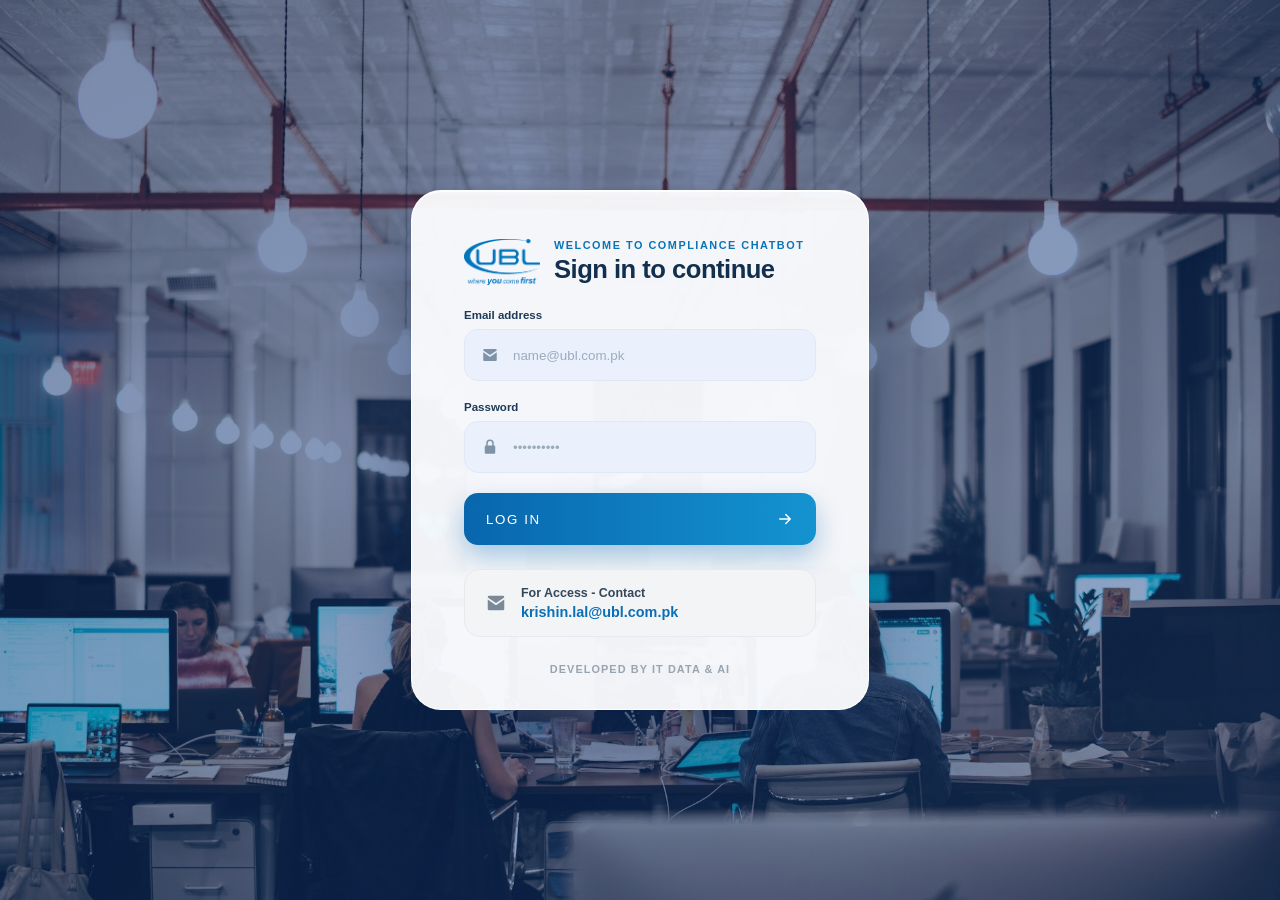
<file: index.html>
<!doctype html>
<html lang="en">
<head>
  <meta charset="utf-8">
  <meta name="viewport" content="width=device-width, initial-scale=1">
  <meta name="theme-color" content="#005aa9">
  <meta name="description" content="UBL compliance knowledge assistant">
  <title>UBL Compliance Assistant</title>
  <link rel="icon" type="image/png" href="assets/favicon.png">
  <link rel="apple-touch-icon" href="assets/favicon.png">
  <link rel="stylesheet" href="styles.css?v=8">
  <script src="config.js"></script>
  <script src="auth.js"></script>
  <script>requireSession();</script>
</head>
<body>
  <div class="aurora" aria-hidden="true"><i></i><i></i><i></i></div>

  <header class="topbar glass">
    <a class="brand" href="index.html" aria-label="UBL Compliance Assistant home">
      <img class="brand-logo" src="assets/ubl-logo.png" alt="UBL" width="56" height="34">
      <span class="brand-copy"><strong>United Bank Limited</strong><small>Compliance Assistant</small></span>
    </a>
    <div class="topbar-right">
      <span class="pilot"><i></i> Compliance knowledge base</span>
      <div class="user-chip" title="Signed in user">
        <span id="user-avatar" class="user-avatar-sm" aria-hidden="true"></span>
        <span class="user-meta">
          <small>Signed in as</small>
          <strong id="user-email"></strong>
        </span>
      </div>
      <button id="logout-button" class="logout-button" type="button" title="Log out" aria-label="Log out">
        <svg viewBox="0 0 24 24" aria-hidden="true"><path d="M9 21H5a2 2 0 0 1-2-2V5a2 2 0 0 1 2-2h4"/><path d="M16 17l5-5-5-5"/><path d="M21 12H9"/></svg>
        <span>Log out</span>
      </button>
    </div>
  </header>

  <main class="app-shell">
    <section id="welcome" class="welcome">
      <div class="welcome-icon glass" aria-hidden="true">
        <svg viewBox="0 0 32 32"><path d="M8 7.5h16v17H8zM11.5 11h9M11.5 15h9M11.5 19h5"/></svg>
      </div>
      <p class="kicker">UBL Compliance Knowledge</p>
      <h1>How can I help?</h1>
      <p>Ask a compliance question in your own words. I will review the indexed guidance and provide a structured, source-grounded response.</p>
    </section>

    <section id="conversation" class="conversation" aria-live="polite"></section>

    <section id="error-panel" class="error-card glass" hidden role="alert">
      <strong>Something went wrong</strong>
      <p id="error-message"></p>
    </section>

    <div id="thinking" class="thinking" hidden aria-live="polite">
      <span class="assistant-avatar">UBL</span>
      <div class="thinking-bubble glass"><i></i><i></i><i></i><span>Reviewing relevant guidance</span></div>
    </div>
  </main>

  <div class="composer-wrap">
    <form id="question-form" class="composer glass">
      <label class="sr-only" for="question">Ask a compliance question</label>
      <textarea id="question" name="question" rows="1" maxlength="4000" required autofocus placeholder="Ask a compliance question..."></textarea>
      <button id="ask-button" type="submit" aria-label="Send question">
        <svg viewBox="0 0 24 24" aria-hidden="true"><path d="m5 12 14-7-5.5 14-2.5-5.5z"/></svg>
      </button>
    </form>
    <p class="composer-note">Verify material compliance decisions against the cited source and applicable UBL policy.</p>
  </div>

  <template id="user-message-template">
    <article class="turn user-turn">
      <div class="user-bubble"></div>
      <span class="user-avatar" aria-hidden="true">You</span>
    </article>
  </template>

  <template id="assistant-message-template">
    <article class="turn assistant-turn">
      <span class="assistant-avatar" aria-hidden="true">UBL</span>
      <div class="assistant-content">
        <div class="answer-topline">
          <span class="answer-status"></span>
          <button class="copy-button" type="button" aria-label="Copy complete answer">
            <svg viewBox="0 0 24 24" aria-hidden="true"><rect x="8" y="8" width="11" height="11" rx="2"/><path d="M16 8V6a2 2 0 0 0-2-2H6a2 2 0 0 0-2 2v8a2 2 0 0 0 2 2h2"/></svg>
            <span>Copy</span>
          </button>
        </div>
        <div class="answer-body markdown-body"></div>
        <div class="warning-list" hidden></div>
        <section class="sources" hidden>
          <button class="sources-toggle" type="button" aria-expanded="true">
            <span><b class="source-count"></b> Sources</span><i aria-hidden="true"></i>
          </button>
          <div class="source-list"></div>
        </section>
      </div>
    </article>
  </template>

  <script src="app.js?v=6" defer></script>
</body>
</html>
</file>
<file: styles.css>
:root {
  --ubl-blue: #0066b3;
  --ubl-deep: #003b70;
  --ubl-sky: #19a7df;
  --ubl-green: #79be3f;
  --ink: #102638;
  --muted: #607386;
  --glass: rgba(255, 255, 255, .58);
  --glass-strong: rgba(255, 255, 255, .78);
  --glass-border: rgba(255, 255, 255, .8);
  --line: rgba(39, 93, 132, .13);
  --shadow: 0 20px 60px rgba(7, 61, 103, .13), inset 0 1px 0 rgba(255, 255, 255, .75);
}

* { box-sizing: border-box; }
html { scroll-behavior: smooth; }
body {
  margin: 0;
  min-height: 100vh;
  color: var(--ink);
  background: linear-gradient(145deg, #edf8ff 0%, #f7fbff 42%, #eef8f1 100%);
  font-family: -apple-system, BlinkMacSystemFont, "Segoe UI", Helvetica, Arial, sans-serif;
  -webkit-font-smoothing: antialiased;
}

.aurora { position: fixed; inset: 0; overflow: hidden; pointer-events: none; z-index: -1; }
.aurora i { position: absolute; border-radius: 50%; filter: blur(2px); opacity: .55; }
.aurora i:nth-child(1) { width: 46vw; height: 46vw; top: -22vw; left: -8vw; background: radial-gradient(circle, rgba(25,167,223,.34), transparent 68%); }
.aurora i:nth-child(2) { width: 42vw; height: 42vw; top: 18vh; right: -18vw; background: radial-gradient(circle, rgba(121,190,63,.25), transparent 68%); }
.aurora i:nth-child(3) { width: 38vw; height: 38vw; bottom: -22vw; left: 26vw; background: radial-gradient(circle, rgba(0,102,179,.18), transparent 70%); }

.glass {
  background: var(--glass);
  border: 1px solid var(--glass-border);
  box-shadow: var(--shadow);
  -webkit-backdrop-filter: blur(28px) saturate(145%);
  backdrop-filter: blur(28px) saturate(145%);
}

.topbar {
  position: sticky;
  top: 14px;
  z-index: 20;
  width: min(1120px, calc(100% - 28px));
  height: 68px;
  margin: 14px auto 0;
  padding: 0 22px;
  display: flex;
  align-items: center;
  justify-content: space-between;
  border-radius: 22px;
}

.brand { display: flex; align-items: center; gap: 13px; color: inherit; text-decoration: none; }
.ubl-mark { display: flex; align-items: end; gap: 1px; height: 32px; color: white; }
.ubl-mark b { display: grid; place-items: center; width: 18px; background: var(--ubl-blue); font-size: 12px; font-weight: 800; }
.ubl-mark b:nth-child(1) { height: 28px; border-radius: 7px 2px 2px 7px; }
.ubl-mark b:nth-child(2) { height: 32px; background: var(--ubl-sky); }
.ubl-mark b:nth-child(3) { height: 25px; background: var(--ubl-green); border-radius: 2px 7px 7px 2px; }
.brand-logo { height: 34px; width: auto; display: block; flex: 0 0 auto; }
.brand-copy { display: grid; gap: 2px; }
.brand-copy strong { color: var(--ubl-deep); font-size: .94rem; letter-spacing: -.01em; }
.brand-copy small { color: var(--muted); font-size: .73rem; }
.pilot { display: flex; align-items: center; gap: 8px; color: var(--muted); font-size: .78rem; font-weight: 600; }
.pilot i { width: 8px; height: 8px; border-radius: 50%; background: var(--ubl-green); box-shadow: 0 0 0 5px rgba(121,190,63,.15); }

.app-shell { width: min(900px, calc(100% - 32px)); margin: 0 auto; padding: 82px 0 190px; }
.welcome { max-width: 620px; margin: 0 auto; text-align: center; animation: rise .6s ease-out; }
.welcome-icon { width: 70px; height: 70px; margin: 0 auto 24px; display: grid; place-items: center; border-radius: 23px; color: var(--ubl-blue); }
.welcome-icon svg { width: 34px; fill: none; stroke: currentColor; stroke-width: 1.8; stroke-linecap: round; stroke-linejoin: round; }
.kicker { margin: 0 0 12px; color: var(--ubl-blue); font-size: .76rem; font-weight: 700; letter-spacing: .13em; text-transform: uppercase; }
h1 { margin: 0; color: var(--ubl-deep); font-size: clamp(2.5rem, 7vw, 4.6rem); font-weight: 650; letter-spacing: -.055em; line-height: 1; }
.welcome > p:last-child { max-width: 540px; margin: 22px auto 0; color: var(--muted); font-size: 1.02rem; line-height: 1.65; }

.conversation { display: grid; gap: 38px; }
.conversation:not(:empty) { margin-top: 0; }
.turn { display: flex; align-items: flex-start; gap: 14px; animation: rise .38s ease-out; }
.user-turn { justify-content: flex-end; }
.user-bubble { max-width: min(680px, 82%); padding: 14px 18px; color: white; background: linear-gradient(135deg, var(--ubl-blue), #087fbf); border-radius: 22px 22px 6px 22px; line-height: 1.55; box-shadow: 0 12px 30px rgba(0,102,179,.2); white-space: pre-wrap; }
.user-avatar, .assistant-avatar { flex: 0 0 auto; display: grid; place-items: center; font-weight: 750; }
.user-avatar { width: 38px; height: 38px; color: var(--ubl-deep); background: rgba(255,255,255,.68); border: 1px solid rgba(255,255,255,.9); border-radius: 50%; font-size: .68rem; box-shadow: 0 8px 22px rgba(7,61,103,.1); }
.assistant-avatar { width: 42px; height: 42px; color: white; background: linear-gradient(145deg, var(--ubl-blue), var(--ubl-sky)); border: 3px solid rgba(255,255,255,.75); border-radius: 14px; font-size: .62rem; box-shadow: 0 9px 24px rgba(0,102,179,.22); }
.assistant-content { min-width: 0; width: calc(100% - 56px); }
.answer-topline { min-height: 42px; display: flex; align-items: center; justify-content: space-between; gap: 16px; }
.answer-status { display: inline-flex; align-items: center; gap: 7px; color: var(--ubl-blue); font-size: .73rem; font-weight: 750; letter-spacing: .08em; text-transform: uppercase; }
.answer-status::before { content: ""; width: 7px; height: 7px; border-radius: 50%; background: var(--ubl-green); }
.answer-status.abstain::before, .answer-status.conflict::before { background: #d06a5f; }
.answer-status.clarify::before { background: #e3a437; }
.copy-button { display: inline-flex; align-items: center; gap: 7px; padding: 8px 12px; color: var(--ubl-deep); background: rgba(255,255,255,.56); border: 1px solid rgba(255,255,255,.82); border-radius: 11px; box-shadow: 0 6px 18px rgba(7,61,103,.08); cursor: pointer; font: 600 .78rem inherit; transition: .2s ease; }
.copy-button:hover { color: white; background: var(--ubl-blue); transform: translateY(-1px); }
.copy-button svg { width: 15px; fill: none; stroke: currentColor; stroke-width: 1.8; }

.markdown-body { padding-top: 6px; color: #183347; font-size: .98rem; line-height: 1.72; }
.markdown-body h1, .markdown-body h2, .markdown-body h3 { margin: 1.45em 0 .55em; color: var(--ubl-deep); letter-spacing: -.025em; line-height: 1.25; }
.markdown-body h1 { font-size: 1.55rem; }
.markdown-body h2 { font-size: 1.3rem; padding-bottom: 7px; border-bottom: 1px solid var(--line); }
.markdown-body h3 { font-size: 1.08rem; }
.markdown-body p { margin: .65em 0; }
.markdown-body ul, .markdown-body ol { margin: .7em 0; padding-left: 1.45rem; }
.markdown-body li { margin: .38em 0; padding-left: .25rem; }
.markdown-body strong { color: var(--ubl-deep); }
.markdown-body blockquote { margin: 1em 0; padding: 10px 16px; color: var(--muted); background: rgba(255,255,255,.48); border-left: 3px solid var(--ubl-green); border-radius: 0 10px 10px 0; }
.markdown-body table { width: 100%; margin: 1rem 0; border-collapse: separate; border-spacing: 0; overflow: hidden; background: rgba(255,255,255,.58); border: 1px solid var(--line); border-radius: 14px; font-size: .88rem; }
.markdown-body th, .markdown-body td { padding: 11px 13px; text-align: left; border-right: 1px solid var(--line); border-bottom: 1px solid var(--line); vertical-align: top; }
.markdown-body th { color: white; background: var(--ubl-blue); font-weight: 650; }
.markdown-body tr:last-child td { border-bottom: 0; }
.markdown-body th:last-child, .markdown-body td:last-child { border-right: 0; }
.markdown-body code { padding: 2px 5px; color: var(--ubl-deep); background: rgba(0,102,179,.08); border-radius: 5px; }

.warning-list { margin-top: 14px; padding: 12px 14px; color: #24526e; background: rgba(220,241,252,.68); border: 1px solid rgba(25,167,223,.2); border-left: 3px solid var(--ubl-sky); border-radius: 13px; font-size: .84rem; }
.warning-list p { margin: 0 0 5px; }
.warning-list p:last-child { margin: 0; }

.sources { margin-top: 22px; overflow: hidden; background: rgba(255,255,255,.42); border: 1px solid rgba(255,255,255,.8); border-radius: 18px; box-shadow: inset 0 1px 0 rgba(255,255,255,.7); }
.sources-toggle { width: 100%; padding: 14px 17px; display: flex; align-items: center; justify-content: space-between; color: var(--ubl-deep); background: transparent; border: 0; cursor: pointer; font: 600 .85rem inherit; }
.sources-toggle i { width: 8px; height: 8px; border-right: 2px solid currentColor; border-bottom: 2px solid currentColor; transform: rotate(45deg); transition: transform .2s; }
.sources.collapsed .sources-toggle i { transform: rotate(-45deg); }
.sources.collapsed .source-list { display: none; }
.source-count { display: inline-grid; place-items: center; min-width: 24px; height: 24px; margin-right: 7px; color: white; background: var(--ubl-blue); border-radius: 8px; font-size: .72rem; }
.source-list { padding: 0 14px 13px; display: grid; gap: 9px; }
.source-card { padding: 13px 14px; background: rgba(255,255,255,.66); border: 1px solid rgba(48,104,142,.1); border-radius: 13px; }
.source-card dl { margin: 0; display: grid; grid-template-columns: 90px 1fr; gap: 5px 10px; }
.source-card dt { color: var(--muted); font-size: .72rem; font-weight: 600; }
.source-card dd { min-width: 0; margin: 0; color: var(--ink); font-size: .78rem; overflow-wrap: anywhere; }

.thinking { margin-top: 38px; display: flex; gap: 14px; align-items: flex-start; }
.thinking[hidden], .error-card[hidden] { display: none; }
.thinking-bubble { min-height: 48px; padding: 12px 18px; display: flex; align-items: center; gap: 5px; border-radius: 6px 18px 18px 18px; }
.thinking-bubble i { width: 7px; height: 7px; border-radius: 50%; background: var(--ubl-blue); animation: bounce 1.2s infinite ease-in-out; }
.thinking-bubble i:nth-child(2) { animation-delay: .15s; }
.thinking-bubble i:nth-child(3) { animation-delay: .3s; }
.thinking-bubble span { margin-left: 7px; color: var(--muted); font-size: .82rem; }
@keyframes bounce { 0%, 60%, 100% { transform: translateY(0); opacity: .45; } 30% { transform: translateY(-5px); opacity: 1; } }
@keyframes rise { from { opacity: 0; transform: translateY(12px); } to { opacity: 1; transform: none; } }

.error-card { margin: 30px 0; padding: 16px 18px; color: #8c342c; border-left: 4px solid #d06a5f; border-radius: 8px 18px 18px 8px; }
.error-card p { margin: 5px 0 0; font-size: .88rem; }

.composer-wrap { position: fixed; z-index: 30; left: 50%; bottom: 0; width: min(900px, calc(100% - 26px)); padding: 16px 0 13px; transform: translateX(-50%); }
.composer-wrap::before { content: ""; position: absolute; z-index: -1; left: -12vw; right: -12vw; bottom: 0; height: 155px; background: linear-gradient(to top, rgba(240,248,250,.98) 38%, transparent); pointer-events: none; }
.composer { min-height: 64px; padding: 9px 10px 9px 19px; display: flex; align-items: end; gap: 10px; border-radius: 25px; }
.composer textarea { flex: 1; max-height: 180px; padding: 11px 0; resize: none; overflow-y: auto; color: var(--ink); background: transparent; border: 0; outline: 0; font: 500 1rem/1.45 inherit; }
.composer textarea::placeholder { color: #788b98; }
#ask-button { flex: 0 0 auto; width: 46px; height: 46px; display: grid; place-items: center; color: white; background: linear-gradient(145deg, var(--ubl-blue), #0787ca); border: 0; border-radius: 16px; cursor: pointer; box-shadow: 0 9px 22px rgba(0,102,179,.25); transition: .2s ease; }
#ask-button:hover { transform: translateY(-2px) scale(1.02); }
#ask-button:disabled { opacity: .48; cursor: wait; transform: none; }
#ask-button svg { width: 22px; fill: none; stroke: currentColor; stroke-width: 1.8; stroke-linejoin: round; }
.composer-note { margin: 8px 0 0; text-align: center; color: #71828d; font-size: .68rem; }
.sr-only { position: absolute; width: 1px; height: 1px; padding: 0; margin: -1px; overflow: hidden; clip: rect(0,0,0,0); white-space: nowrap; border: 0; }

@media (max-width: 680px) {
  .topbar { height: 60px; padding: 0 15px; border-radius: 19px; }
  .brand-copy strong { font-size: .82rem; }
  .brand-copy small, .pilot { display: none; }
  .app-shell { width: min(100% - 22px, 900px); padding-top: 56px; }
  .welcome-icon { width: 60px; height: 60px; border-radius: 20px; }
  .welcome > p:last-child { font-size: .92rem; }
  .user-bubble { max-width: 86%; }
  .assistant-avatar { width: 36px; height: 36px; border-radius: 12px; }
  .assistant-content { width: calc(100% - 50px); }
  .markdown-body { font-size: .93rem; }
  .markdown-body table { display: block; overflow-x: auto; }
  .source-card dl { grid-template-columns: 72px 1fr; }
  .composer-wrap { width: calc(100% - 18px); }
}

@media (prefers-reduced-motion: reduce) {
  *, *::before, *::after { scroll-behavior: auto !important; animation: none !important; transition: none !important; }
}

/* ===================== Login page ===================== */
.login-page {
  display: flex; min-height: 100vh;
  background:
    linear-gradient(160deg, rgba(10, 40, 100, .55), rgba(20, 70, 150, .45)),
    url("assets/login-bg.jpg") center / cover no-repeat fixed;
}
.login-shell { flex: 1; display: grid; place-items: center; padding: 24px; }
.login-card {
  width: min(458px, 100%);
  padding: 46px 52px 34px;
  background: rgba(250, 251, 253, .96);
  border: 1px solid rgba(255, 255, 255, .9);
  border-radius: 30px;
  box-shadow: 0 30px 80px rgba(5, 25, 70, .35), inset 0 1px 0 rgba(255, 255, 255, .9);
  animation: rise .5s ease-out;
}
.login-header { display: flex; align-items: center; gap: 14px; margin-bottom: 4px; }
.login-logo {
  flex: 0 0 auto; width: 76px; height: 50px;
  display: grid; place-items: center;
  background: transparent;
}
.login-logo img { display: block; width: 100%; height: 100%; object-fit: contain; }
.login-header .kicker { margin: 0 0 3px; font-size: .68rem; letter-spacing: .14em; color: #0a74b8; }
.login-card h1 { font-size: 1.6rem; font-weight: 600; letter-spacing: -.02em; line-height: 1.2; color: #12304d; }
.login-subtitle { margin: 16px 0 28px; color: #6b7c8c; font-size: .86rem; line-height: 1.7; }

.field-label { display: block; margin: 0 0 8px; color: #1d3a56; font-size: .72rem; font-weight: 700; }
.field-input {
  display: flex; align-items: center; gap: 12px;
  margin-bottom: 20px; padding: 0 16px; height: 52px;
  background: #ebf0fd;
  border: 1px solid #e0e8f8;
  border-radius: 14px;
  transition: border-color .15s ease, box-shadow .15s ease, background .15s ease;
}
.field-input:focus-within { background: #e6edfc; border-color: var(--ubl-sky); box-shadow: 0 0 0 3px rgba(25,167,223,.18); }
.field-input svg { width: 18px; flex: 0 0 auto; fill: none; stroke: #7e92a8; stroke-width: 1.7; stroke-linecap: round; stroke-linejoin: round; }
.field-input svg.ico-fill { fill: #7e92a8; stroke: none; }
.field-input input { flex: 1; min-width: 0; height: 100%; border: 0; outline: 0; background: transparent; color: #0f2437; font: 500 .95rem inherit; }
.field-input input::placeholder { color: #9aabbb; }
.field-input input:-webkit-autofill { -webkit-box-shadow: 0 0 0 40px #ebf0fd inset; -webkit-text-fill-color: #0f2437; }

.login-error {
  margin: -4px 0 16px; padding: 10px 13px;
  color: #8c342c; background: rgba(208,106,95,.1);
  border-left: 3px solid #d06a5f; border-radius: 0 10px 10px 0;
  font-size: .82rem;
}

.login-submit {
  width: 100%; height: 52px; padding: 0 22px;
  display: flex; align-items: center; justify-content: space-between; gap: 9px;
  color: white; background: linear-gradient(90deg, #0866ad, #1493d0);
  border: 0; border-radius: 14px; cursor: pointer;
  font: 700 .8rem inherit; letter-spacing: .12em; text-transform: uppercase;
  box-shadow: 0 12px 26px rgba(0,102,179,.32);
  transition: transform .15s ease, opacity .15s ease;
}
.login-submit:hover { transform: translateY(-1px); }
.login-submit:disabled { opacity: .6; cursor: wait; transform: none; }
.login-submit svg { width: 18px; fill: none; stroke: currentColor; stroke-width: 2; stroke-linecap: round; stroke-linejoin: round; }

.login-contact {
  margin-top: 24px; padding: 16px 20px;
  display: flex; align-items: center; gap: 14px;
  background: #f3f4f6;
  border: 1px solid #e6e9ed;
  border-radius: 16px;
}
.login-contact svg { width: 22px; flex: 0 0 auto; fill: #7b8896; stroke: none; }
.login-contact div { display: grid; gap: 4px; }
.login-contact strong { display: block; color: #33475b; font-size: .78rem; font-weight: 650; }
.login-contact a { color: #0a6fb6; font-size: .9rem; font-weight: 700; text-decoration: none; }
.login-contact a:hover { text-decoration: underline; }

.login-footer { margin: 26px 0 0; text-align: center; color: #98a4b0; font-size: .68rem; font-weight: 600; letter-spacing: .1em; text-transform: uppercase; }

@media (max-width: 480px) {
  .login-card { padding: 32px 24px 26px; border-radius: 24px; }
}

.topbar-right { display: flex; align-items: center; gap: 16px; }
.pilot { white-space: nowrap; }
.user-chip {
  display: flex; align-items: center; gap: 10px;
  padding: 5px 14px 5px 5px; max-width: 280px;
  background: rgba(255,255,255,.55); border: 1px solid var(--glass-border); border-radius: 999px;
}
.user-chip[hidden] { display: none; }
.user-avatar-sm {
  flex: 0 0 auto; width: 32px; height: 32px; display: grid; place-items: center;
  color: white; font-size: .82rem; font-weight: 700;
  background: linear-gradient(145deg, var(--ubl-blue), var(--ubl-sky)); border-radius: 50%;
}
.user-meta { display: grid; gap: 1px; min-width: 0; line-height: 1.2; }
.user-meta small { color: var(--muted); font-size: .66rem; }
.user-meta strong { color: var(--ubl-deep); font-size: .8rem; font-weight: 650; overflow: hidden; text-overflow: ellipsis; white-space: nowrap; }
.logout-button {
  display: inline-flex; align-items: center; gap: 8px; height: 40px; padding: 0 16px;
  color: var(--ubl-deep); background: rgba(255,255,255,.7);
  border: 1px solid rgba(0,102,179,.22); border-radius: 12px; cursor: pointer;
  font: 650 .82rem inherit;
  transition: color .15s ease, background .15s ease, border-color .15s ease;
}
.logout-button:hover { color: #b9382c; background: rgba(208,106,95,.1); border-color: rgba(208,106,95,.45); }
.logout-button svg { width: 17px; flex: 0 0 auto; fill: none; stroke: currentColor; stroke-width: 1.8; stroke-linecap: round; stroke-linejoin: round; }
@media (max-width: 900px) { .user-meta { display: none; } .user-chip { padding: 5px; } }
@media (max-width: 480px) { .logout-button span { display: none; } .logout-button { padding: 0 11px; } }
@media (max-width: 680px) { .pilot { display: none; } }
</file>
